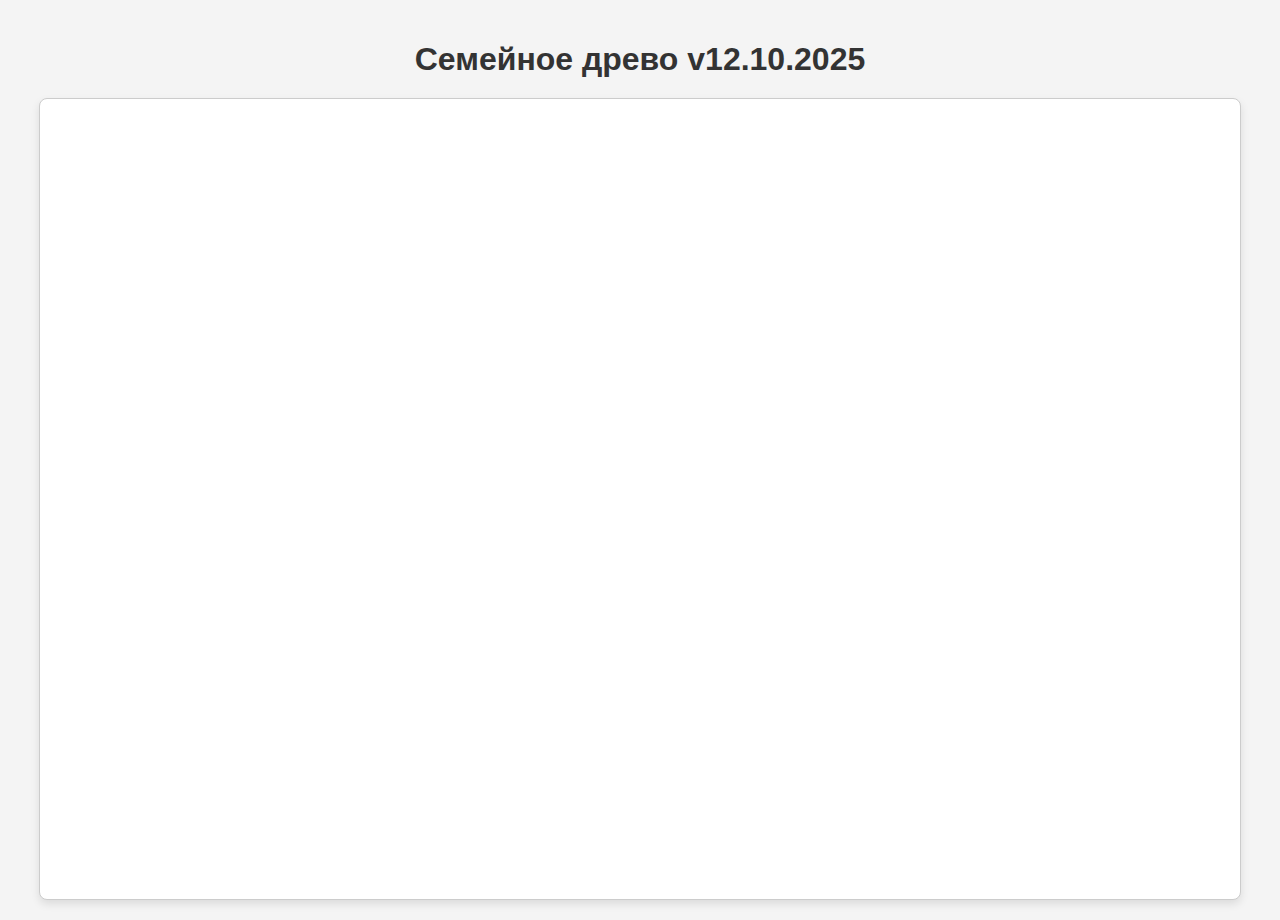
<file: index.html>
<!DOCTYPE html>
<html lang="en">
<head>
  <meta charset="UTF-8">
  <title>Family Tree</title>
  <script src="https://d3js.org/d3.v7.min.js"></script>
  <link rel="stylesheet" href="styles/style.css">
</head>
<body>
  <h1>Семейное древо v12.10.2025</h1>
  <svg width="1200" height="800"></svg>
  <script src="js/family_tree.js"></script>
</body>
</html>
</file>
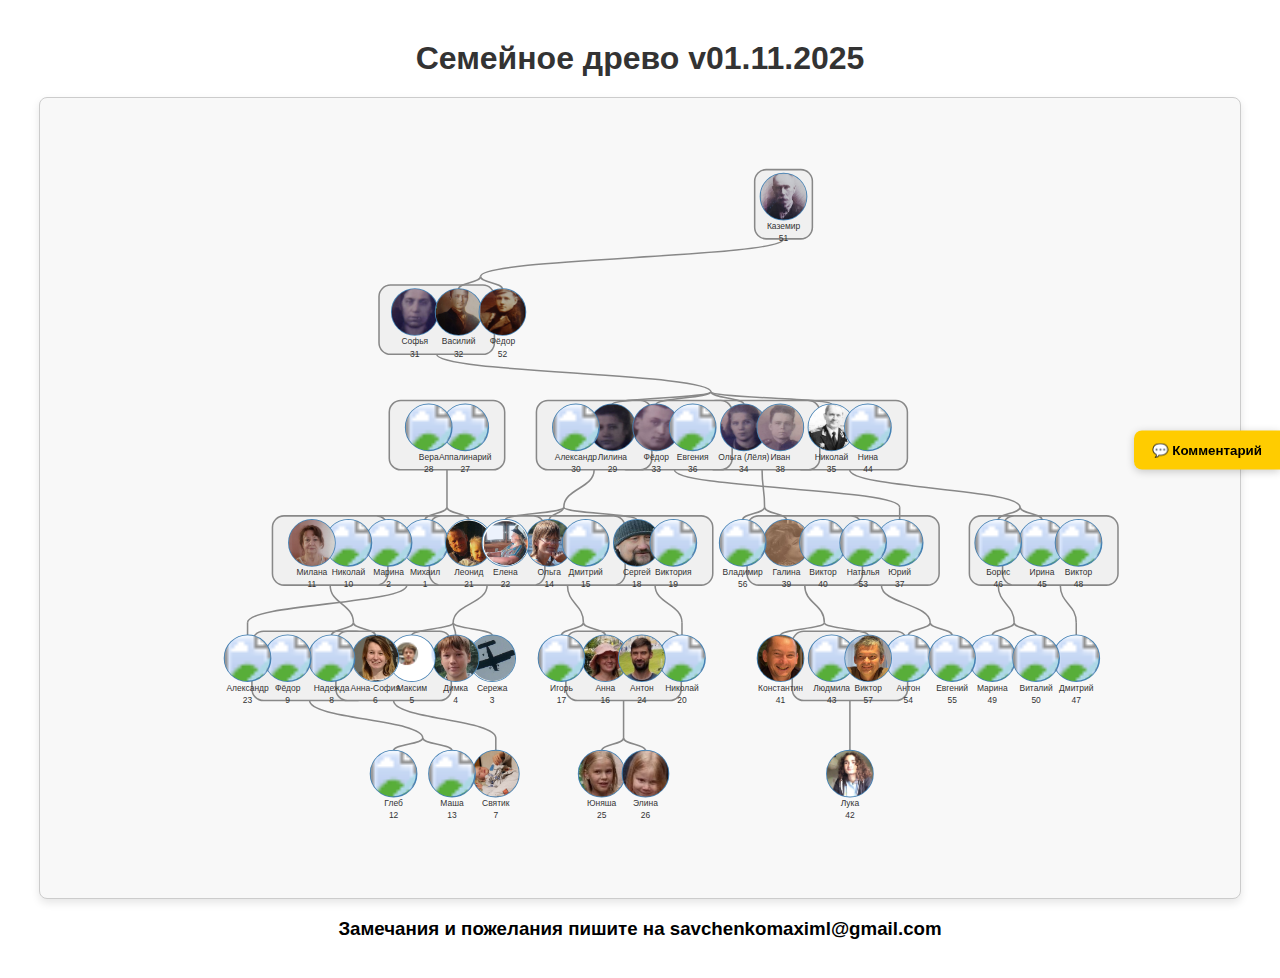
<file: docs/index.html>
<!DOCTYPE html>
<html lang="ru">
<head>
  <meta charset="UTF-8">
  <title>Family Tree</title>
  <script src="js/d3.v7.min.js"></script>
  <link rel="stylesheet" href="styles/style.css">

  <style>
    body {
      font-family: sans-serif;
      margin: 0;
      background: #fff;
    }

    h1 {
      text-align: center;
      margin-top: 20px;
    }

    svg {
      display: block;
      margin: 0 auto;
    }

    /* Floating comment button */
    #feedback-button {
      position: fixed;
      right: 0;
      top: 50%;
      transform: translateY(-50%);
      background: #ffcc00;
      color: #000;
      border: none;
      padding: 12px 18px;
      border-radius: 8px 0 0 8px;
      cursor: pointer;
      font-weight: bold;
      box-shadow: 0 2px 8px rgba(0,0,0,0.2);
      transition: background 0.3s;
      z-index: 1000;
    }

    #feedback-button:hover {
      background: #ffdb4d;
    }

    /* Sliding form panel */
    #feedback-panel {
      position: fixed;
      right: -420px; /* hidden by default */
      top: 0;
      width: 400px;
      height: 100%;
      background: #fafafa;
      box-shadow: -4px 0 12px rgba(0,0,0,0.2);
      border-left: 1px solid #ddd;
      transition: right 0.4s ease;
      z-index: 999;
      display: flex;
      flex-direction: column;
    }

    #feedback-panel.open {
      right: 0; /* slides in */
    }

    #feedback-panel header {
      background: #ffcc00;
      color: #000;
      text-align: center;
      padding: 12px;
      font-weight: bold;
      border-bottom: 1px solid #ddd;
    }

    #feedback-panel iframe {
      border: none;
      width: 100%;
      height: 100%;
      flex-grow: 1;
    }

    #close-panel {
      position: absolute;
      top: 10px;
      left: 10px;
      background: transparent;
      border: none;
      font-size: 20px;
      cursor: pointer;
    }
  </style>
</head>

<body>
  <h1>Семейное древо v01.11.2025</h1>
  <svg width="1200" height="800"></svg>
  <script src="js/family_tree.js"></script>

  <!-- Floating comment button -->
  <button id="feedback-button">💬 Комментарий</button>

  <!-- Slide-out panel -->
  <div id="feedback-panel">
    <header>
      <button id="close-panel">×</button>
      Оставьте комментарий
    </header>
    <script src="https://forms.yandex.ru/_static/embed.js"></script>
    <iframe src="https://forms.yandex.ru/u/6910e43984227c3bc1ef0978?iframe=1"
            name="ya-form-6910e43984227c3bc1ef0978">
    </iframe>
  </div>

  <h3 style="text-align:center;">Замечания и пожелания пишите на savchenkomaximl@gmail.com</h3>

  <script>
    // Toggle the feedback panel
    const panel = document.getElementById('feedback-panel');
    const button = document.getElementById('feedback-button');
    const closeBtn = document.getElementById('close-panel');

    button.addEventListener('click', () => {
      panel.classList.add('open');
    });

    closeBtn.addEventListener('click', () => {
      panel.classList.remove('open');
    });
  </script>
</body>
</html>
</file>
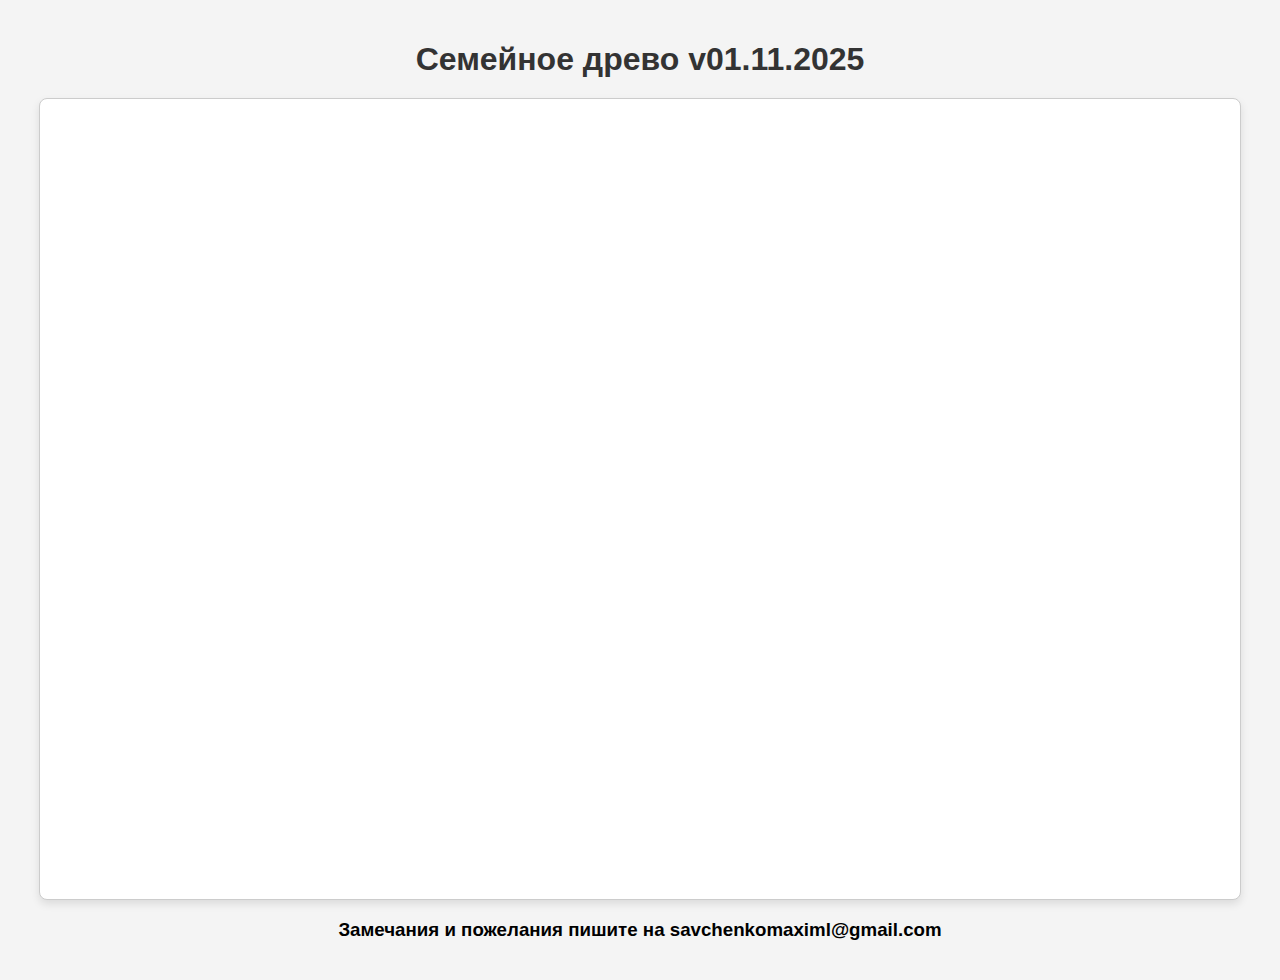
<file: public/index.html>
<!DOCTYPE html>
<html lang="en">
<head>
  <meta charset="UTF-8">
  <title>Family Tree</title>
  <script src="https://d3js.org/d3.v7.min.js"></script>
  <link rel="stylesheet" href="styles/style.css">
</head>
<body>
  <h1>Семейное древо v01.11.2025</h1>
  <svg width="1200" height="800"></svg>
  <script src="js/family_tree.js"></script>
  <h3>Замечания и пожелания пишите на savchenkomaximl@gmail.com</h3>
</body>
</html>
</file>
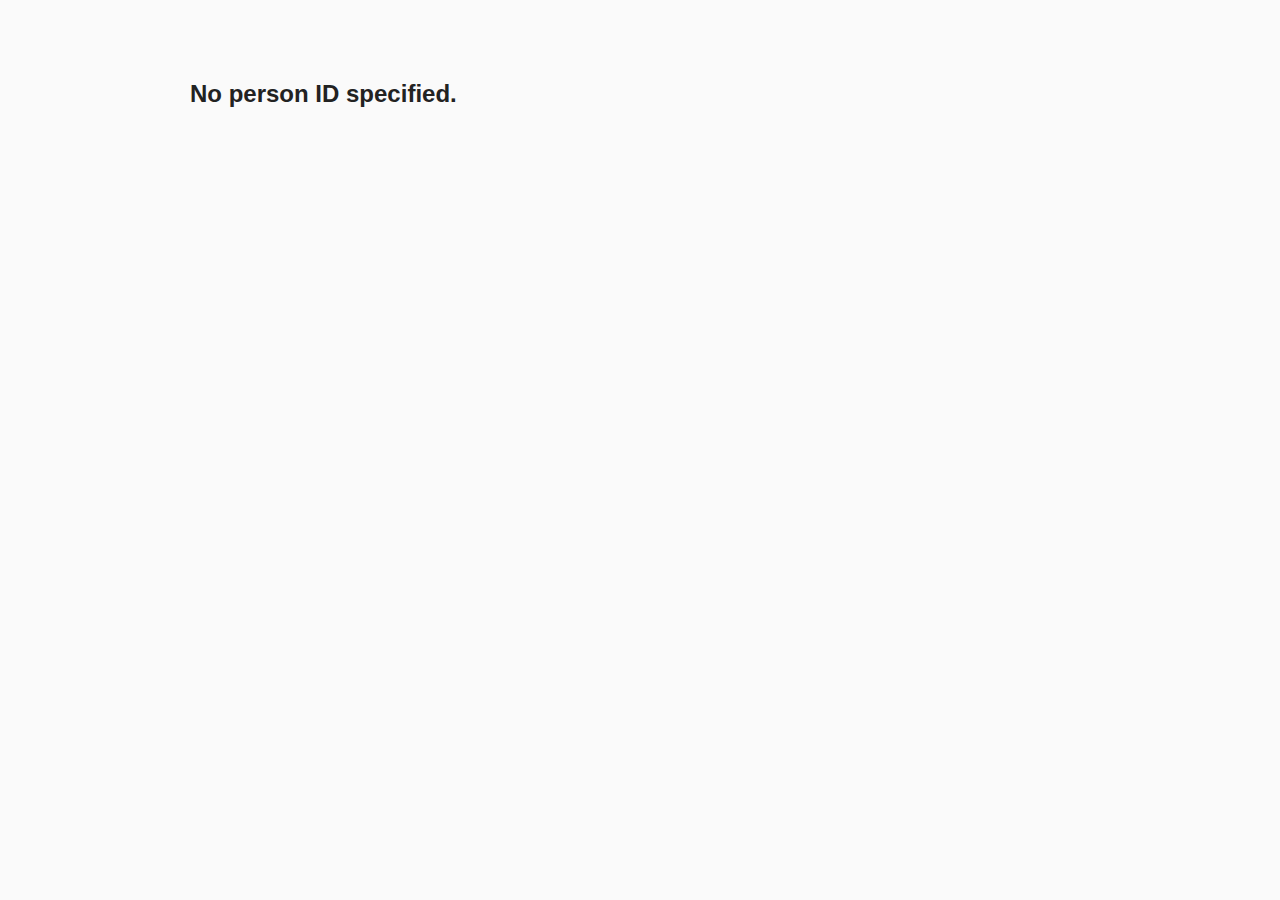
<file: person.html>
<!DOCTYPE html>
<html lang="en">
<head>
<meta charset="UTF-8">
<meta name="viewport" content="width=device-width, initial-scale=1.0">
<title>Person Details</title>
<style>
  body {
    font-family: Arial, sans-serif;
    max-width: 900px;
    margin: 40px auto;
    padding: 20px;
    background-color: #fafafa;
    color: #222;
  }
  h1 { text-align: center; margin-bottom: 0.2em; }
  .info, .bio {
    background: white;
    padding: 20px;
    border-radius: 12px;
    box-shadow: 0 2px 5px rgba(0,0,0,0.1);
    margin-bottom: 20px;
  }
  img.main-photo { display: block; margin: 20px auto; max-width: 200px; border-radius: 50%; border: 3px solid #ccc; }
  .gallery img { max-width: 150px; margin: 5px; border-radius: 8px; border: 1px solid #ddd; }
</style>
</head>
<body>

<h1 id="name">Loading...</h1>
<img id="main-photo" class="main-photo" src="" alt="Photo">

<div class="info" id="info"></div>

<div class="bio">
  <h2>Biography</h2>
  <div id="bio-text">Loading...</div>
  <div class="gallery" id="bio-images"></div>
</div>

<script>
document.addEventListener("DOMContentLoaded", () => {
  const params = new URLSearchParams(window.location.search);
  const folderIdRaw = params.get('id'); // e.g., "id16"
  if (!folderIdRaw) {
    document.body.innerHTML = "<h2>No person ID specified.</h2>";
    return;
  }

  const personId = folderIdRaw.replace('id', '');

  // Load family data
  fetch('data/family_data.json')
    .then(res => res.json())
    .then(allPeople => {
      const person = allPeople.find(p => p.PersonID.toString() === personId);
      if (!person) {
        document.body.innerHTML = `<h2>No person with ID ${personId} found.</h2>`;
        return;
      }

      // Compute the GitHub-safe folder name
      const nameSafe = person.Name.toLowerCase().replace(/\W+/g, '_');
      const folderId = `id${personId}_${nameSafe}`;

      // Fill header info
      document.getElementById('name').textContent = `${person["Name-ru"] || person.Name} ${person["LastName-ru"] || ""}`;

      // Main photo from images folder
      const mainPhoto = document.getElementById('main-photo');
      if (person.Photo && person.Photo !== "") {
        mainPhoto.src = `images/${person.Photo}`;
      } else {
        mainPhoto.src = "https://placehold.co/200x200?text=No+Photo";
      }

      // Info box
      const infoDiv = document.getElementById('info');
      infoDiv.innerHTML = `
        <p><strong>Birth:</strong> ${person.BirthDate || "—"} (${person.PlaceBirth || "Unknown"})</p>
        <p><strong>Current place:</strong> ${person.PlaceNow || "—"}</p>
        <p><strong>About:</strong> ${person.About || "—"}</p>
        <p><strong>Gender:</strong> ${person.Gender || "—"}</p>
        <p><strong>Father ID:</strong> ${person.FatherID || "—"} | <strong>Mother ID:</strong> ${person.MotherID || "—"}</p>
        <p><strong>Partner(s):</strong> ${person.PartnerID || "—"}</p>
        <p><strong>Children:</strong> ${person.ChildID || "—"}</p>
      `;

      // Load biography text (GitHub-safe)
      const txtPath = `bio/${folderId}/${folderId}.txt`;
      fetch(txtPath)
        .then(resp => resp.ok ? resp.text() : "")
        .then(txt => {
          document.getElementById('bio-text').textContent = txt || "No biography text available.";
        })
        .catch(() => {
          document.getElementById('bio-text').textContent = "No biography text found.";
        });

      // Load additional images from Other_photo field
      const imgDiv = document.getElementById('bio-images');
      const galleryImages = [];

      if (person.Other_photo) {
        const others = person.Other_photo.split(",").map(s => s.trim()).filter(s => s);
        others.forEach(p => galleryImages.push(`bio/${folderId}/${p}`));
      }

      if (galleryImages.length === 0) imgDiv.innerHTML = "<p>No additional images.</p>";
      else imgDiv.innerHTML = galleryImages.map(f => `<img src="${f}" alt="">`).join("");

    })
    .catch(err => {
      console.error("Error loading person data:", err);
      document.body.innerHTML = "<h2>Error loading person data.</h2>";
    });
});
</script>

</body>
</html>
</file>
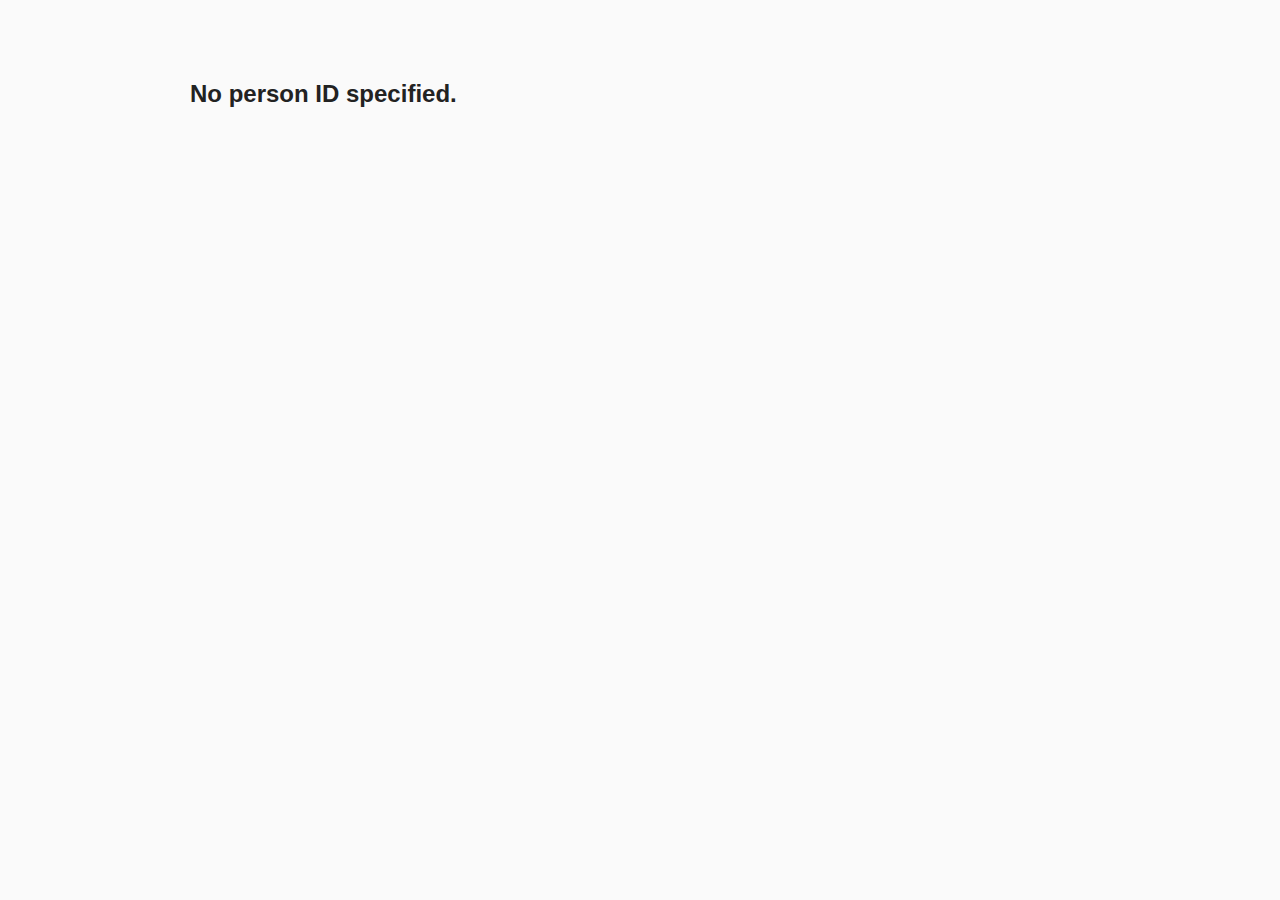
<file: docs/person.html>
<!DOCTYPE html>
<html lang="en">
<head>
<meta charset="UTF-8">
<meta name="viewport" content="width=device-width, initial-scale=1.0">
<title>Person Details</title>
<style>
  body {
    font-family: Arial, sans-serif;
    max-width: 900px;
    margin: 40px auto;
    padding: 20px;
    background-color: #fafafa;
    color: #222;
  }
  h1 { text-align: center; margin-bottom: 0.2em; }
  .info, .bio {
    background: white;
    padding: 20px;
    border-radius: 12px;
    box-shadow: 0 2px 5px rgba(0,0,0,0.1);
    margin-bottom: 20px;
  }
  img.main-photo {
    display: block;
    margin: 20px auto;
    max-width: 200px;
    border-radius: 50%;
    border: 3px solid #ccc;
  }
  /* GALLERY STYLES */
  .gallery {
    margin-top: 20px;
  }
  .gallery img {
    display: block;
    width: 100%;
    height: auto;
    margin: 10px auto;
    border-radius: 8px;
    border: 1px solid #ddd;
    cursor: pointer;
    transition: transform 0.2s ease, box-shadow 0.2s ease;
  }
  .gallery img:hover {
    transform: scale(1.02);
    box-shadow: 0 4px 10px rgba(0,0,0,0.15);
  }

  /* Small grid layout */
  .gallery.small {
    display: grid;
    grid-template-columns: repeat(auto-fit, minmax(150px, 1fr));
    gap: 10px;
  }
  .gallery.small img {
    width: 100%;
    max-width: none;
  }

  /* Large layout (like original) */
  .gallery.large img {
    display: block;
    max-width: 100%;
  }

  #mini-tree {
    position: fixed;
    top: 10px;
    right: 10px;
    width: 300px;
    height: 200px;
    border: 1px solid #ccc;
    background: #fafafa;
    border-radius: 8px;
    box-shadow: 0 0 5px rgba(0,0,0,0.2);
  }
  .relation-link { text-decoration: none; }
  .relation-link:hover { text-decoration: underline; cursor: pointer; }
  button.toggle-btn {
    margin: 15px 0;
    padding: 8px 16px;
    border-radius: 6px;
    border: 1px solid #0066cc;
    background: #f0f8ff;
    color: #0066cc;
    cursor: pointer;
  }
  button.toggle-btn:hover { background: #e0f0ff; }
</style>
</head>
<body>

<h1 id="name">Loading...</h1>
<img id="main-photo" class="main-photo" src="" alt="Photo">
<p id="birth-death" style="text-align:center; font-size:0.9em; color:#555;"></p>

<div class="info" id="info"></div>

<div class="bio">
  <h2>Biography</h2>
  <div id="bio-text">Loading...</div>
  <button class="toggle-btn" id="toggle-bio" style="display:none;">Показать биографию полностью</button>
  
  <div class="gallery" id="bio-images"></div>
  <button class="toggle-btn" id="toggle-image-size" style="display:none;">Увеличить изображения</button>
  
  <div id="pdf-link"></div>
</div>

<svg id="mini-tree"></svg>

<script src="https://d3js.org/d3.v7.min.js"></script>
<script>
document.addEventListener("DOMContentLoaded", () => {
  const params = new URLSearchParams(window.location.search);
  const rawId = params.get('id');
  if (!rawId) { document.body.innerHTML = "<h2>No person ID specified.</h2>"; return; }
  const personId = rawId.replace(/^id/i, "");
  if (!/^\d+$/.test(personId)) { document.body.innerHTML = "<h2>Invalid person ID.</h2>"; return; }

  fetch('data/family_data.json')
    .then(res => res.json())
    .then(allPeople => {
      const person = allPeople.find(p => p.PersonID.toString() === personId);
      if (!person) { document.body.innerHTML = `<h2>No person with ID ${personId} found.</h2>`; return; }

      const folderId = `id${person.PersonID}_${person.Name.toLowerCase()}`;

      // Header and photo
      document.getElementById('name').textContent = `${person["Name-ru"] || person.Name} ${person["LastName-ru"] || ""}`;
      const mainPhoto = document.getElementById('main-photo');
      mainPhoto.src = person.Photo && person.Photo !== "" ? `images/${person.Photo}` : "https://placehold.co/200x200?text=No+Photo";

      // Birth/Death
      function parseDate(str) {
        if (!str || typeof str !== "string" || str === "?") return null;
        const parts = str.split(".");
        if (parts.length !== 3) return null;
        return new Date(+parts[2], parts[1]-1, +parts[0]);
      }
      function calculateAge(birth, death) {
        const birthDate = parseDate(birth);
        const endDate = death ? parseDate(death) : new Date();
        if (!birthDate || !endDate) return "";
        let age = endDate.getFullYear() - birthDate.getFullYear();
        const m = endDate.getMonth() - birthDate.getMonth();
        if (m < 0 || (m === 0 && endDate.getDate() < birthDate.getDate())) age--;
        return age;
      }

      function pluralizeYears(age) {
  if (typeof age !== "number" || isNaN(age)) return "";
  const lastTwo = age % 100;
  const lastDigit = age % 10;
  if (lastTwo >= 11 && lastTwo <= 14) return `${age} лет`;
  if (lastDigit === 1) return `${age} год`;
  if (lastDigit >= 2 && lastDigit <= 4) return `${age} года`;
  return `${age} лет`;
}


      const isAlive = !person.DeathDate || (typeof person.DeathDate === "string" && person.DeathDate.trim() === "");
      const age = calculateAge(person.BirthDate, person.DeathDate);
      document.getElementById('birth-death').textContent = isAlive
  ? `${person.BirthDate || "?"} (${age ? pluralizeYears(age) : ""})`
  : `${person.BirthDate || "?"} – ${person.DeathDate || "?"} (${age ? pluralizeYears(age) : ""})`;


      // Relatives
      function getNameById(id) {
        if (!id) return "—";
        const p = allPeople.find(x => x.PersonID.toString() === id.toString());
        if (!p) return id;
        const firstName = p["Name-ru"] || p.Name;
        const fullName = `${p["Name-ru"] || p.Name} ${p["LastName-ru"] || ""}`.trim();
        return `<a href="?id=${p.PersonID}" title="${fullName}" class="relation-link">${firstName}</a>`;
      }
      const fatherName  = getNameById(person.FatherID);
      const motherName  = getNameById(person.MotherID);
      const partnerNames = (person.PartnerID || "—").toString().split(",").map(id=>getNameById(id.trim())).join(", ");
      const childNames = (person.ChildID || "—").toString().split(",").map(id=>getNameById(id.trim())).join(", ");
      const siblingNames = (person.SiblingID || "—").toString().split(",").map(id=>getNameById(id.trim())).join(", ");
      document.getElementById('info').innerHTML = `
        <p><strong>Место рождения:</strong> ${person.PlaceBirth || "Unknown"}</p>
        <p><strong>${isAlive ? "Сейчас живет" : "Место упокоения"}:</strong> ${isAlive ? (person.PlaceNow || "—") : (person.PlaceNow || "—")}</p>
        <p><strong>About:</strong> ${person.About || "—"}</p>
        <p><strong>Отец:</strong> ${fatherName} | <strong>Мать:</strong> ${motherName}</p>
        <p><strong>Братья и сестры:</strong> ${siblingNames}</p>
        <p><strong>${person.Gender === "M" ? "Жена" : "Муж"}:</strong> ${partnerNames}</p>
        <p><strong>Дети:</strong> ${childNames}</p>
      `;

      // Bio + toggle
      const bioTextDiv = document.getElementById('bio-text');
      const bioImagesDiv = document.getElementById('bio-images');
      const toggleBioBtn = document.getElementById('toggle-bio');
      const toggleImageSizeBtn = document.getElementById('toggle-image-size');
      let fullText = "", shortText = "", showingFull = false;
      let largeImages = false;

      function renderBio(txt) {
        bioTextDiv.innerHTML = "";
        const container = document.createElement("div");
        container.style.padding = "20px";
        container.style.background = "#fff";
        container.style.borderRadius = "12px";
        container.style.boxShadow = "0 2px 10px rgba(0,0,0,0.1)";
        container.style.marginBottom = "20px";
        bioTextDiv.appendChild(container);

        txt.split(/\n+/).forEach(line=>{
          const trimmed = line.trim();
          if (!trimmed) return;
          let el;
          if (trimmed.startsWith(">")) {
            el = document.createElement("blockquote");
            el.textContent = trimmed.slice(1).trim();
            el.style.margin = "1em 0";
            el.style.paddingLeft = "1em";
            el.style.borderLeft = "3px solid #ccc";
            el.style.color = "#555";
            el.style.fontStyle = "italic";
          } else if (trimmed.length < 20 || trimmed.endsWith(":")) {
            el = document.createElement("h2");
            el.textContent = trimmed;
            el.style.marginTop = "1.5em";
            el.style.marginBottom = "0.5em";
            el.style.fontSize = "1.4em";
          } else {
            el = document.createElement("p");
            el.textContent = trimmed;
            el.style.marginBottom = "1em";
            el.style.lineHeight = "1.6";
            el.style.textAlign = "justify";
          }
          container.appendChild(el);
        });
      }

      // Load TXT
      fetch(`bio/${folderId}/${folderId}.txt`)
        .then(r=>r.ok ? r.text() : "")
        .then(txt=>{
          fullText = txt || "No biography text available.";
          shortText = fullText.split("\n").slice(0,3).join("\n");
          renderBio(shortText);
          if(fullText.split("\n").length>3) toggleBioBtn.style.display = "inline-block";
        }).catch(()=>{ fullText = "No biography text found."; renderBio(fullText); });

      toggleBioBtn.addEventListener("click", ()=>{
        showingFull = !showingFull;
        toggleBioBtn.textContent = showingFull ? "Показать биографию кратко" : "Показать биографию полностью";
        renderBio(showingFull ? fullText : shortText);
        setTimeout(()=>loadMiniTree(allPeople, personId),50);
      });

      // Load gallery images
    // Load gallery images and videos (MODIFIED BLOCK)
      fetch(`bio/${folderId}/${folderId}.json`)
        .then(r=>r.ok ? r.json() : {})
        .then(data=>{
          const images = data.images || [];
          
          // Assuming video files are also listed in the 'images' array,
          // we'll iterate through the single 'images' array and check the extension.
          // If you modify your JSON to use a separate 'videos' key, 
          // you'd combine both arrays here. For now, we'll keep the JSON simple:
          
          const allMedia = images; // We'll use the 'images' array for all files

          bioImagesDiv.innerHTML = allMedia.length===0 ? "<p>No additional images or videos.</p>" : "";

          allMedia.forEach(f=>{
            const filePath = `bio/${folderId}/${f}`;
            const extension = f.split('.').pop().toLowerCase();
            const isVideo = ['mp4', 'webm', 'ogg'].includes(extension);

            if (isVideo) {
              const video = document.createElement("video");
              video.src = filePath;
              video.controls = true; // Essential for playback control
              video.style.display = "block";
              video.style.width = "100%";
              video.style.maxWidth = "600px"; // Optional: prevent massive videos on large screens
              video.style.height = "auto";
              video.style.margin = "10px auto";
              video.style.borderRadius = "8px";
              video.style.border = "1px solid #ddd"; // To match image styling

              bioImagesDiv.appendChild(video);

            } else {
              const img = document.createElement("img");
              img.src = filePath;
              img.alt = "Gallery Image";
              img.onclick = ()=>window.open(img.src,"_blank");
              bioImagesDiv.appendChild(img);
            }
          });

          if (allMedia.length > 0) {
            bioImagesDiv.classList.add("small");
            toggleImageSizeBtn.style.display = "inline-block";
          }
          // ... (PDF link loading code remains the same below)

          // PDF link
          fetch(`bio/${folderId}/book.pdf`, {method:'HEAD'})
            .then(res=>{
              if(res.ok){
                const pdfDiv = document.getElementById('pdf-link');
                pdfDiv.innerHTML = `<a href="bio/${folderId}/book.pdf" target="_blank">Скачать книгу "Точка отсчета" Николая Лапцевича</a>`;
                pdfDiv.style.marginTop="15px";
                pdfDiv.style.fontWeight="bold";
                pdfDiv.style.color="#0066cc";
              }
            }).catch(()=>{});
        });

      // Toggle image size (grid vs large)
      toggleImageSizeBtn.addEventListener("click", () => {
        largeImages = !largeImages;
        bioImagesDiv.classList.toggle("large", largeImages);
        bioImagesDiv.classList.toggle("small", !largeImages);
        toggleImageSizeBtn.textContent = largeImages ? "Уменьшить изображения" : "Увеличить изображения";
      });

      // Mini-tree
      loadMiniTree(allPeople, personId);
      function loadMiniTree(familyData, highlightId){
        const svg=d3.select("#mini-tree");
        svg.selectAll("*").remove();
        const g = svg.append("g");
        const width = +svg.attr("width")||300;
        const height = +svg.attr("height")||200;

        const orderScript = document.createElement("script");
        orderScript.src = "data/manual_order_regrouped.js";
        const coordsScript = document.createElement("script");
        coordsScript.src = "data/final_x_coordinates.js";
        let orderLoaded=false, coordsLoaded=false;
        const tryBuild=()=>{
          if(!orderLoaded||!coordsLoaded) return;
          if(typeof manualOrderFull==="undefined"||typeof finalXCoordinates==="undefined") return;

          const scaleX=d3.scaleLinear()
            .domain([d3.min(Object.values(finalXCoordinates).flat()), d3.max(Object.values(finalXCoordinates).flat())])
            .range([10,width-10]);

          const genGroups=d3.group(familyData,d=>+d.Generation);
          genGroups.forEach((nodes,gen)=>{
            const orderedIds=manualOrderFull[gen];
            const coords=finalXCoordinates[gen];
            if(!orderedIds||!coords) return;
            for(let i=0;i<Math.min(orderedIds.length,coords.length);i++){
              const id=orderedIds[i];
              const p=nodes.find(n=>n.PersonID.toString()===id.toString());
              if(!p) continue;
              p.x=scaleX(coords[i]);
              p.y=+p.Generation*20+10;
            }
          });

          // Partner lines
          familyData.forEach(p=>{
            if(!p.PartnerID) return;
            p.PartnerID.toString().split(",").map(pid=>pid.trim()).forEach(pid=>{
              const partner=familyData.find(f=>f.PersonID.toString()===pid);
              if(!partner||p.PersonID>=partner.PersonID) return;
              g.append("line").attr("x1",p.x).attr("y1",p.y).attr("x2",partner.x).attr("y2",partner.y)
                .attr("stroke","#888").attr("stroke-width",1);
            });
          });

          // Parent→child lines
          const families={};
          familyData.forEach(child=>{
            const fatherID=child.FatherID||"", motherID=child.MotherID||"";
            if(!fatherID&&!motherID) return;
            const key=`${fatherID}_${motherID}`;
            if(!families[key]) families[key]=[];
            families[key].push(child);
          });
          Object.entries(families).forEach(([key,children])=>{
            const [fatherID,motherID]=key.split("_");
            const parents=[];
            if(fatherID){ const f=familyData.find(p=>p.PersonID.toString()===fatherID); if(f) parents.push(f);}
            if(motherID){ const m=familyData.find(p=>p.PersonID.toString()===motherID); if(m) parents.push(m);}
            if(parents.length===0) return;
            const midX=d3.mean(parents,d=>d.x);
            const midY=d3.mean(parents,d=>d.y);
            children.forEach(child=>g.append("line").attr("x1",midX).attr("y1",midY)
              .attr("x2",child.x).attr("y2",child.y).attr("stroke","#ccc").attr("stroke-width",1));
          });

          g.selectAll("circle").data(familyData).enter().append("circle")
            .attr("cx",d=>d.x).attr("cy",d=>d.y)
            .attr("r",d=>d.PersonID.toString()===highlightId?5:3)
            .attr("fill",d=>d.PersonID.toString()===highlightId?"red":"#555");

          adjustMiniTreePosition();
        };
        orderScript.onload=()=>{ orderLoaded=true; tryBuild(); };
        coordsScript.onload=()=>{ coordsLoaded=true; tryBuild(); };
        document.head.appendChild(orderScript);
        document.head.appendChild(coordsScript);

        function adjustMiniTreePosition(){
          const miniTree=document.getElementById("mini-tree");
          const bio=document.querySelector(".bio");
          const miniTreeWidth=300;
          const bioRect=bio.getBoundingClientRect();
          if(bioRect.right+miniTreeWidth+20>window.innerWidth){
            miniTree.style.position="static";
            miniTree.style.margin="20px auto";
            miniTree.style.width=miniTreeWidth+"px";
            miniTree.style.height="200px";
          } else {
            miniTree.style.position="fixed";
            miniTree.style.top="10px";
            miniTree.style.right="10px";
            miniTree.style.width=miniTreeWidth+"px";
            miniTree.style.height="200px";
            miniTree.style.margin="0";
          }
        }
        window.addEventListener("resize",adjustMiniTreePosition);
      }

    })
    .catch(err=>{ console.error(err); document.body.innerHTML="<h2>Error loading person data.</h2>"; });
});
</script>
</body>
</html>
</file>
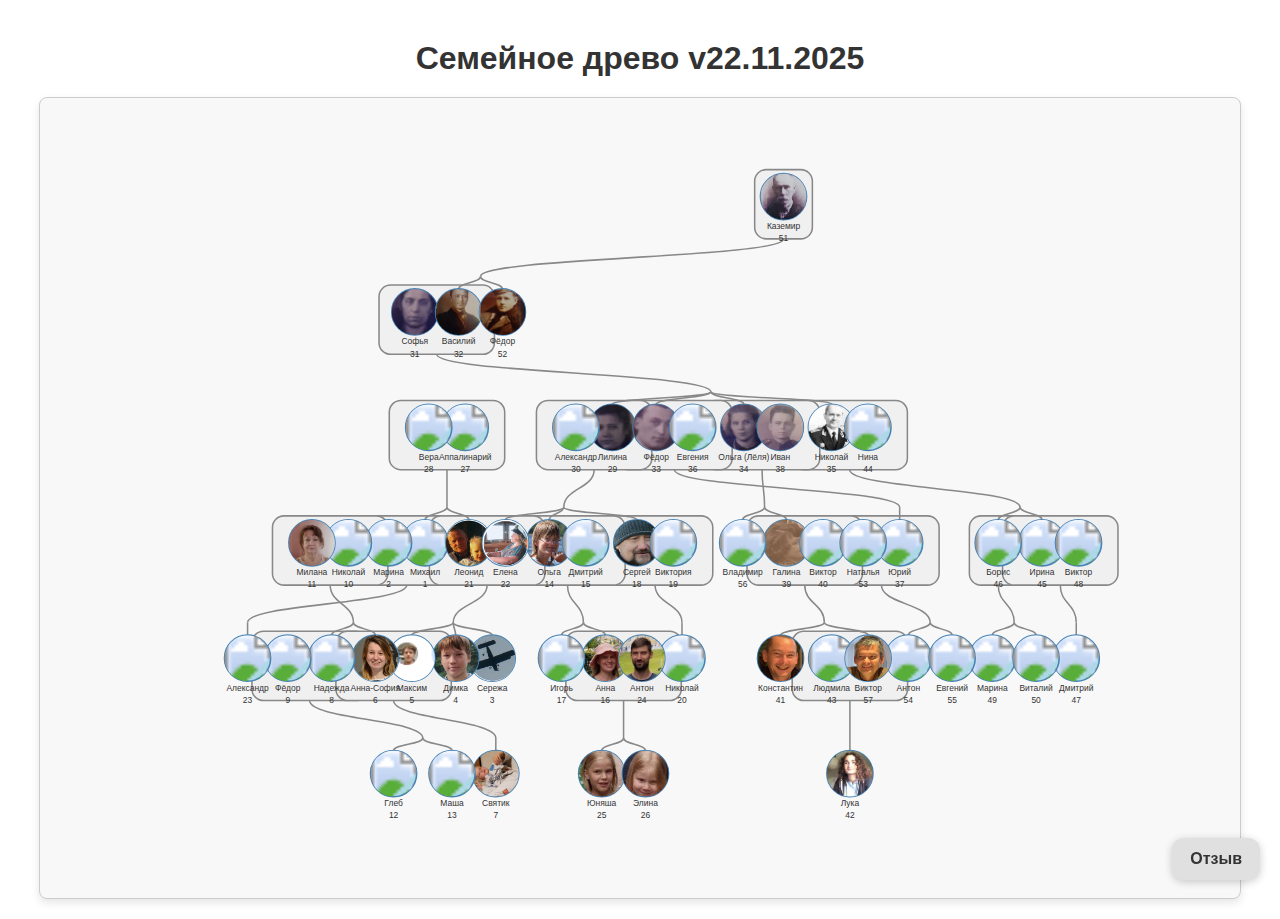
<file: docs/test.html>
<!DOCTYPE html>
<html lang="ru">
<head>
  <meta charset="UTF-8">
  <title>Family Tree</title>
  <script src="js/d3.v7.min.js"></script>
  <link rel="stylesheet" href="styles/style.css">

  <style>
    body { font-family: sans-serif; margin: 0; background: #fff; }
    h1 { text-align: center; margin-top: 20px; }
    svg { display: block; margin: 0 auto; }

    /* Floating feedback button */
    #feedback-button {
      position: fixed;
      right: 20px;
      bottom: 20px;
      padding: 12px 18px;
      border-radius: 12px;
      background: #e0e0e0;
      color: #333;
      border: none;
      font-size: 16px;
      font-weight: bold;
      cursor: pointer;
      box-shadow: 0 2px 8px rgba(0,0,0,0.2);
      transition: background 0.3s, transform 0.2s;
      z-index: 1000;
    }
    #feedback-button:hover { background: #d6d6d6; transform: scale(1.05); }

    /* Slide-up form panel */
    #feedback-panel {
      position: fixed;
      right: 20px;
      bottom: 90px;
      width: 400px;
      height: 0;
      overflow: hidden;
      background: #f9f9f9;
      border: 1px solid #ccc;
      border-radius: 12px;
      box-shadow: 0 4px 16px rgba(0, 0, 0, 0.2);
      transition: height 0.4s ease, opacity 0.3s ease;
      opacity: 0;
      z-index: 999;
      display: flex;
      flex-direction: column;
    }
    #feedback-panel.open { height: 500px; opacity: 1; }

    #feedback-panel header {
      background: #f1f1f1;
      color: #333;
      text-align: center;
      padding: 10px;
      font-weight: bold;
      border-bottom: 1px solid #ddd;
      position: relative;
    }

    #close-panel {
      position: absolute;
      right: 10px;
      top: 6px;
      background: transparent;
      border: none;
      font-size: 18px;
      color: #666;
      cursor: pointer;
    }
    #close-panel:hover { color: #000; }

    #feedback-panel iframe {
      width: 100%;
      height: 100%;
      border: none;
      border-radius: 0 0 12px 12px;
      flex-grow: 1;
    }
  </style>
</head>

<body>
  <h1>Семейное древо v22.11.2025</h1>
  <svg width="1200" height="800"></svg>
  <script src="js/family_tree.js"></script>

  <!-- Floating feedback button -->
  <button id="feedback-button">Отзыв</button>

  <!-- Slide-up Google Form panel -->
  <div id="feedback-panel">
    <header>
    <!--   Оставьте комментарий -->
      <button id="close-panel">×</button>
    </header>

    <!-- Google Form embed -->
    <iframe src="https://docs.google.com/forms/d/e/1FAIpQLScGlWKhuRktkKVo_qSAufGOwmw2RXI3VkwIngWsmsPuLMByLg/viewform?embedded=true"
            width="640" height="434" frameborder="0" marginheight="0" marginwidth="0">
      Loading…
    </iframe>
  </div>

  <!-- <h3 style="text-align:center;">Замечания и пожелания пишите на savchenkomaximl@gmail.com</h3>-->

  <script>
    const panel = document.getElementById('feedback-panel');
    const button = document.getElementById('feedback-button');
    const closeBtn = document.getElementById('close-panel');

    button.addEventListener('click', () => { panel.classList.toggle('open'); });
    closeBtn.addEventListener('click', () => { panel.classList.remove('open'); });
  </script>
</body>
</html>
</file>
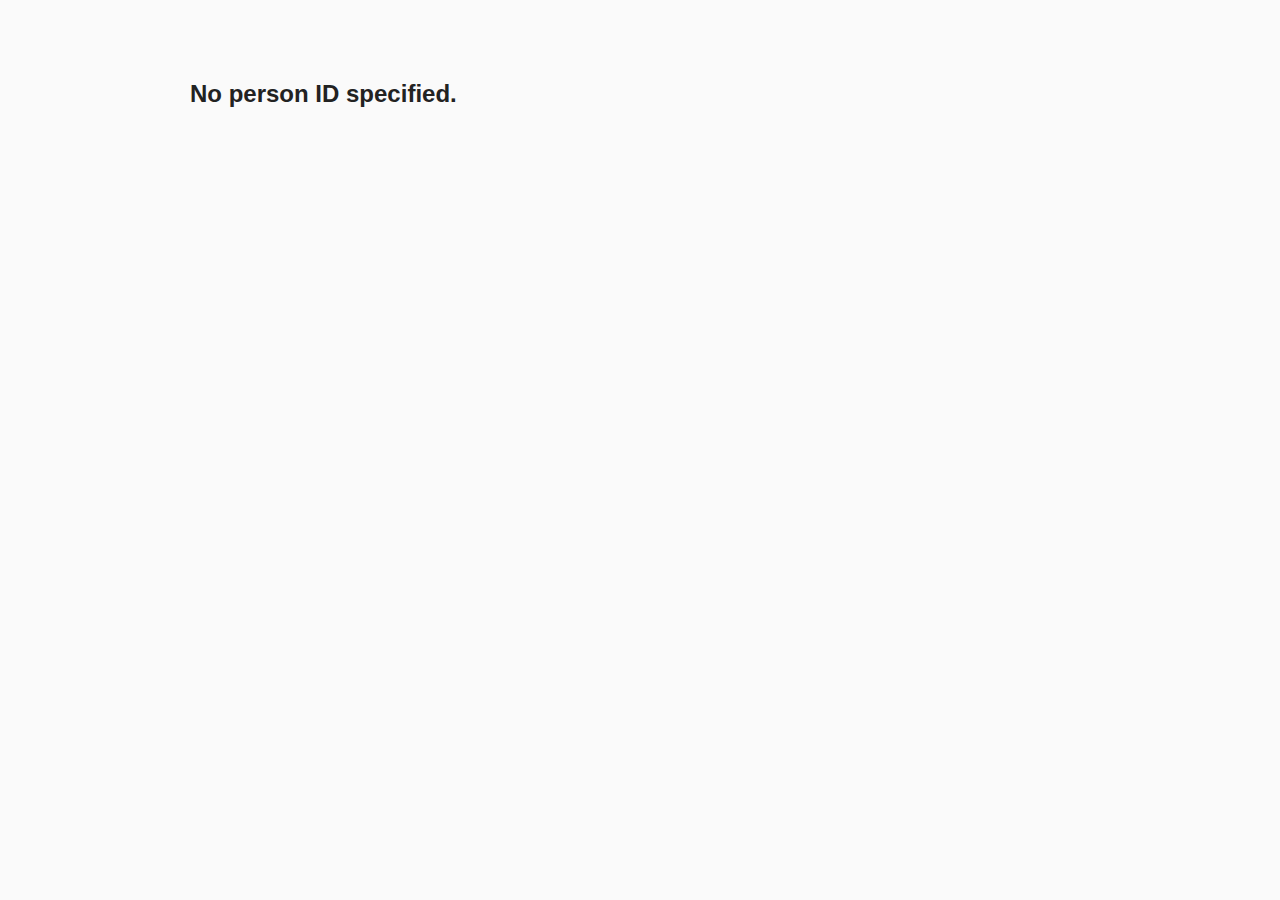
<file: public/person.html>
<!DOCTYPE html>
<html lang="en">
<head>
<meta charset="UTF-8">
<meta name="viewport" content="width=device-width, initial-scale=1.0">
<title>Person Details</title>
<style>
  body {
    font-family: Arial, sans-serif;
    max-width: 900px;
    margin: 40px auto;
    padding: 20px;
    background-color: #fafafa;
    color: #222;
  }
  h1 { text-align: center; margin-bottom: 0.2em; }
  .info, .bio {
    background: white;
    padding: 20px;
    border-radius: 12px;
    box-shadow: 0 2px 5px rgba(0,0,0,0.1);
    margin-bottom: 20px;
  }
  img.main-photo {
    display: block;
    margin: 20px auto;
    max-width: 200px;
    border-radius: 50%;
    border: 3px solid #ccc;
  }
  /* GALLERY STYLES */
  .gallery {
    margin-top: 20px;
  }
  .gallery img {
    display: block;
    width: 100%;
    height: auto;
    margin: 10px auto;
    border-radius: 8px;
    border: 1px solid #ddd;
    cursor: pointer;
    transition: transform 0.2s ease, box-shadow 0.2s ease;
  }
  .gallery img:hover {
    transform: scale(1.02);
    box-shadow: 0 4px 10px rgba(0,0,0,0.15);
  }

  /* Small grid layout */
  .gallery.small {
    display: grid;
    grid-template-columns: repeat(auto-fit, minmax(150px, 1fr));
    gap: 10px;
  }
  .gallery.small img {
    width: 100%;
    max-width: none;
  }

  /* Large layout (like original) */
  .gallery.large img {
    display: block;
    max-width: 100%;
  }

  #mini-tree {
    position: fixed;
    top: 10px;
    right: 10px;
    width: 300px;
    height: 200px;
    border: 1px solid #ccc;
    background: #fafafa;
    border-radius: 8px;
    box-shadow: 0 0 5px rgba(0,0,0,0.2);
  }
  .relation-link { text-decoration: none; }
  .relation-link:hover { text-decoration: underline; cursor: pointer; }
  button.toggle-btn {
    margin: 15px 0;
    padding: 8px 16px;
    border-radius: 6px;
    border: 1px solid #0066cc;
    background: #f0f8ff;
    color: #0066cc;
    cursor: pointer;
  }
  button.toggle-btn:hover { background: #e0f0ff; }
</style>
</head>
<body>

<h1 id="name">Loading...</h1>
<img id="main-photo" class="main-photo" src="" alt="Photo">
<p id="birth-death" style="text-align:center; font-size:0.9em; color:#555;"></p>

<div class="info" id="info"></div>

<div class="bio">
  <h2>Biography</h2>
  <div id="bio-text">Loading...</div>
  <button class="toggle-btn" id="toggle-bio" style="display:none;">Показать биографию полностью</button>
  
  <div class="gallery" id="bio-images"></div>
  <button class="toggle-btn" id="toggle-image-size" style="display:none;">Увеличить изображения</button>
  
  <div id="pdf-link"></div>
</div>

<svg id="mini-tree"></svg>

<script src="https://d3js.org/d3.v7.min.js"></script>
<script>
document.addEventListener("DOMContentLoaded", () => {
  const params = new URLSearchParams(window.location.search);
  const rawId = params.get('id');
  if (!rawId) { document.body.innerHTML = "<h2>No person ID specified.</h2>"; return; }
  const personId = rawId.replace(/^id/i, "");
  if (!/^\d+$/.test(personId)) { document.body.innerHTML = "<h2>Invalid person ID.</h2>"; return; }

  fetch('data/family_data.json')
    .then(res => res.json())
    .then(allPeople => {
      const person = allPeople.find(p => p.PersonID.toString() === personId);
      if (!person) { document.body.innerHTML = `<h2>No person with ID ${personId} found.</h2>`; return; }

      const folderId = `id${person.PersonID}_${person.Name.toLowerCase()}`;

      // Header and photo
      document.getElementById('name').textContent = `${person["Name-ru"] || person.Name} ${person["LastName-ru"] || ""}`;
      const mainPhoto = document.getElementById('main-photo');
      mainPhoto.src = person.Photo && person.Photo !== "" ? `images/${person.Photo}` : "https://placehold.co/200x200?text=No+Photo";

      // Birth/Death
      function parseDate(str) {
        if (!str || typeof str !== "string" || str === "?") return null;
        const parts = str.split(".");
        if (parts.length !== 3) return null;
        return new Date(+parts[2], parts[1]-1, +parts[0]);
      }
      function calculateAge(birth, death) {
        const birthDate = parseDate(birth);
        const endDate = death ? parseDate(death) : new Date();
        if (!birthDate || !endDate) return "";
        let age = endDate.getFullYear() - birthDate.getFullYear();
        const m = endDate.getMonth() - birthDate.getMonth();
        if (m < 0 || (m === 0 && endDate.getDate() < birthDate.getDate())) age--;
        return age;
      }

      function pluralizeYears(age) {
  if (typeof age !== "number" || isNaN(age)) return "";
  const lastTwo = age % 100;
  const lastDigit = age % 10;
  if (lastTwo >= 11 && lastTwo <= 14) return `${age} лет`;
  if (lastDigit === 1) return `${age} год`;
  if (lastDigit >= 2 && lastDigit <= 4) return `${age} года`;
  return `${age} лет`;
}


      const isAlive = !person.DeathDate || (typeof person.DeathDate === "string" && person.DeathDate.trim() === "");
      const age = calculateAge(person.BirthDate, person.DeathDate);
      document.getElementById('birth-death').textContent = isAlive
  ? `${person.BirthDate || "?"} (${age ? pluralizeYears(age) : ""})`
  : `${person.BirthDate || "?"} – ${person.DeathDate || "?"} (${age ? pluralizeYears(age) : ""})`;


      // Relatives
      function getNameById(id) {
        if (!id) return "—";
        const p = allPeople.find(x => x.PersonID.toString() === id.toString());
        if (!p) return id;
        const firstName = p["Name-ru"] || p.Name;
        const fullName = `${p["Name-ru"] || p.Name} ${p["LastName-ru"] || ""}`.trim();
        return `<a href="?id=${p.PersonID}" title="${fullName}" class="relation-link">${firstName}</a>`;
      }
      const fatherName  = getNameById(person.FatherID);
      const motherName  = getNameById(person.MotherID);
      const partnerNames = (person.PartnerID || "—").toString().split(",").map(id=>getNameById(id.trim())).join(", ");
      const childNames = (person.ChildID || "—").toString().split(",").map(id=>getNameById(id.trim())).join(", ");
      const siblingNames = (person.SiblingID || "—").toString().split(",").map(id=>getNameById(id.trim())).join(", ");
      document.getElementById('info').innerHTML = `
        <p><strong>Место рождения:</strong> ${person.PlaceBirth || "Unknown"}</p>
        <p><strong>${isAlive ? "Сейчас живет" : "Место упокоения"}:</strong> ${isAlive ? (person.PlaceNow || "—") : (person.PlaceNow || "—")}</p>
        <p><strong>About:</strong> ${person.About || "—"}</p>
        <p><strong>Отец:</strong> ${fatherName} | <strong>Мать:</strong> ${motherName}</p>
        <p><strong>Братья и сестры:</strong> ${siblingNames}</p>
        <p><strong>${person.Gender === "M" ? "Жена" : "Муж"}:</strong> ${partnerNames}</p>
        <p><strong>Дети:</strong> ${childNames}</p>
      `;

      // Bio + toggle
      const bioTextDiv = document.getElementById('bio-text');
      const bioImagesDiv = document.getElementById('bio-images');
      const toggleBioBtn = document.getElementById('toggle-bio');
      const toggleImageSizeBtn = document.getElementById('toggle-image-size');
      let fullText = "", shortText = "", showingFull = false;
      let largeImages = false;

      function renderBio(txt) {
        bioTextDiv.innerHTML = "";
        const container = document.createElement("div");
        container.style.padding = "20px";
        container.style.background = "#fff";
        container.style.borderRadius = "12px";
        container.style.boxShadow = "0 2px 10px rgba(0,0,0,0.1)";
        container.style.marginBottom = "20px";
        bioTextDiv.appendChild(container);

        txt.split(/\n+/).forEach(line=>{
          const trimmed = line.trim();
          if (!trimmed) return;
          let el;
          if (trimmed.startsWith(">")) {
            el = document.createElement("blockquote");
            el.textContent = trimmed.slice(1).trim();
            el.style.margin = "1em 0";
            el.style.paddingLeft = "1em";
            el.style.borderLeft = "3px solid #ccc";
            el.style.color = "#555";
            el.style.fontStyle = "italic";
          } else if (trimmed.length < 20 || trimmed.endsWith(":")) {
            el = document.createElement("h2");
            el.textContent = trimmed;
            el.style.marginTop = "1.5em";
            el.style.marginBottom = "0.5em";
            el.style.fontSize = "1.4em";
          } else {
            el = document.createElement("p");
            el.textContent = trimmed;
            el.style.marginBottom = "1em";
            el.style.lineHeight = "1.6";
            el.style.textAlign = "justify";
          }
          container.appendChild(el);
        });
      }

      // Load TXT
      fetch(`bio/${folderId}/${folderId}.txt`)
        .then(r=>r.ok ? r.text() : "")
        .then(txt=>{
          fullText = txt || "No biography text available.";
          shortText = fullText.split("\n").slice(0,3).join("\n");
          renderBio(shortText);
          if(fullText.split("\n").length>3) toggleBioBtn.style.display = "inline-block";
        }).catch(()=>{ fullText = "No biography text found."; renderBio(fullText); });

      toggleBioBtn.addEventListener("click", ()=>{
        showingFull = !showingFull;
        toggleBioBtn.textContent = showingFull ? "Показать биографию кратко" : "Показать биографию полностью";
        renderBio(showingFull ? fullText : shortText);
        setTimeout(()=>loadMiniTree(allPeople, personId),50);
      });

      // Load gallery images
      fetch(`bio/${folderId}/${folderId}.json`)
        .then(r=>r.ok ? r.json() : {})
        .then(data=>{
          const images = data.images || [];
          bioImagesDiv.innerHTML = images.length===0 ? "<p>No additional images.</p>" : "";
          images.forEach(f=>{
            const img = document.createElement("img");
            img.src = `bio/${folderId}/${f}`;
            img.alt = "Gallery Image";
            img.onclick = ()=>window.open(img.src,"_blank");
            bioImagesDiv.appendChild(img);
          });

          if (images.length > 0) {
            bioImagesDiv.classList.add("small");
            toggleImageSizeBtn.style.display = "inline-block";
          }

          // PDF link
          fetch(`bio/${folderId}/book.pdf`, {method:'HEAD'})
            .then(res=>{
              if(res.ok){
                const pdfDiv = document.getElementById('pdf-link');
                pdfDiv.innerHTML = `<a href="bio/${folderId}/book.pdf" target="_blank">Скачать книгу "Точка отсчета" Николая Лапцевича</a>`;
                pdfDiv.style.marginTop="15px";
                pdfDiv.style.fontWeight="bold";
                pdfDiv.style.color="#0066cc";
              }
            }).catch(()=>{});
        });

      // Toggle image size (grid vs large)
      toggleImageSizeBtn.addEventListener("click", () => {
        largeImages = !largeImages;
        bioImagesDiv.classList.toggle("large", largeImages);
        bioImagesDiv.classList.toggle("small", !largeImages);
        toggleImageSizeBtn.textContent = largeImages ? "Уменьшить изображения" : "Увеличить изображения";
      });

      // Mini-tree
      loadMiniTree(allPeople, personId);
      function loadMiniTree(familyData, highlightId){
        const svg=d3.select("#mini-tree");
        svg.selectAll("*").remove();
        const g = svg.append("g");
        const width = +svg.attr("width")||300;
        const height = +svg.attr("height")||200;

        const orderScript = document.createElement("script");
        orderScript.src = "data/manual_order_regrouped.js";
        const coordsScript = document.createElement("script");
        coordsScript.src = "data/final_x_coordinates.js";
        let orderLoaded=false, coordsLoaded=false;
        const tryBuild=()=>{
          if(!orderLoaded||!coordsLoaded) return;
          if(typeof manualOrderFull==="undefined"||typeof finalXCoordinates==="undefined") return;

          const scaleX=d3.scaleLinear()
            .domain([d3.min(Object.values(finalXCoordinates).flat()), d3.max(Object.values(finalXCoordinates).flat())])
            .range([10,width-10]);

          const genGroups=d3.group(familyData,d=>+d.Generation);
          genGroups.forEach((nodes,gen)=>{
            const orderedIds=manualOrderFull[gen];
            const coords=finalXCoordinates[gen];
            if(!orderedIds||!coords) return;
            for(let i=0;i<Math.min(orderedIds.length,coords.length);i++){
              const id=orderedIds[i];
              const p=nodes.find(n=>n.PersonID.toString()===id.toString());
              if(!p) continue;
              p.x=scaleX(coords[i]);
              p.y=+p.Generation*20+10;
            }
          });

          // Partner lines
          familyData.forEach(p=>{
            if(!p.PartnerID) return;
            p.PartnerID.toString().split(",").map(pid=>pid.trim()).forEach(pid=>{
              const partner=familyData.find(f=>f.PersonID.toString()===pid);
              if(!partner||p.PersonID>=partner.PersonID) return;
              g.append("line").attr("x1",p.x).attr("y1",p.y).attr("x2",partner.x).attr("y2",partner.y)
                .attr("stroke","#888").attr("stroke-width",1);
            });
          });

          // Parent→child lines
          const families={};
          familyData.forEach(child=>{
            const fatherID=child.FatherID||"", motherID=child.MotherID||"";
            if(!fatherID&&!motherID) return;
            const key=`${fatherID}_${motherID}`;
            if(!families[key]) families[key]=[];
            families[key].push(child);
          });
          Object.entries(families).forEach(([key,children])=>{
            const [fatherID,motherID]=key.split("_");
            const parents=[];
            if(fatherID){ const f=familyData.find(p=>p.PersonID.toString()===fatherID); if(f) parents.push(f);}
            if(motherID){ const m=familyData.find(p=>p.PersonID.toString()===motherID); if(m) parents.push(m);}
            if(parents.length===0) return;
            const midX=d3.mean(parents,d=>d.x);
            const midY=d3.mean(parents,d=>d.y);
            children.forEach(child=>g.append("line").attr("x1",midX).attr("y1",midY)
              .attr("x2",child.x).attr("y2",child.y).attr("stroke","#ccc").attr("stroke-width",1));
          });

          g.selectAll("circle").data(familyData).enter().append("circle")
            .attr("cx",d=>d.x).attr("cy",d=>d.y)
            .attr("r",d=>d.PersonID.toString()===highlightId?5:3)
            .attr("fill",d=>d.PersonID.toString()===highlightId?"red":"#555");

          adjustMiniTreePosition();
        };
        orderScript.onload=()=>{ orderLoaded=true; tryBuild(); };
        coordsScript.onload=()=>{ coordsLoaded=true; tryBuild(); };
        document.head.appendChild(orderScript);
        document.head.appendChild(coordsScript);

        function adjustMiniTreePosition(){
          const miniTree=document.getElementById("mini-tree");
          const bio=document.querySelector(".bio");
          const miniTreeWidth=300;
          const bioRect=bio.getBoundingClientRect();
          if(bioRect.right+miniTreeWidth+20>window.innerWidth){
            miniTree.style.position="static";
            miniTree.style.margin="20px auto";
            miniTree.style.width=miniTreeWidth+"px";
            miniTree.style.height="200px";
          } else {
            miniTree.style.position="fixed";
            miniTree.style.top="10px";
            miniTree.style.right="10px";
            miniTree.style.width=miniTreeWidth+"px";
            miniTree.style.height="200px";
            miniTree.style.margin="0";
          }
        }
        window.addEventListener("resize",adjustMiniTreePosition);
      }

    })
    .catch(err=>{ console.error(err); document.body.innerHTML="<h2>Error loading person data.</h2>"; });
});
</script>
</body>
</html>
</file>
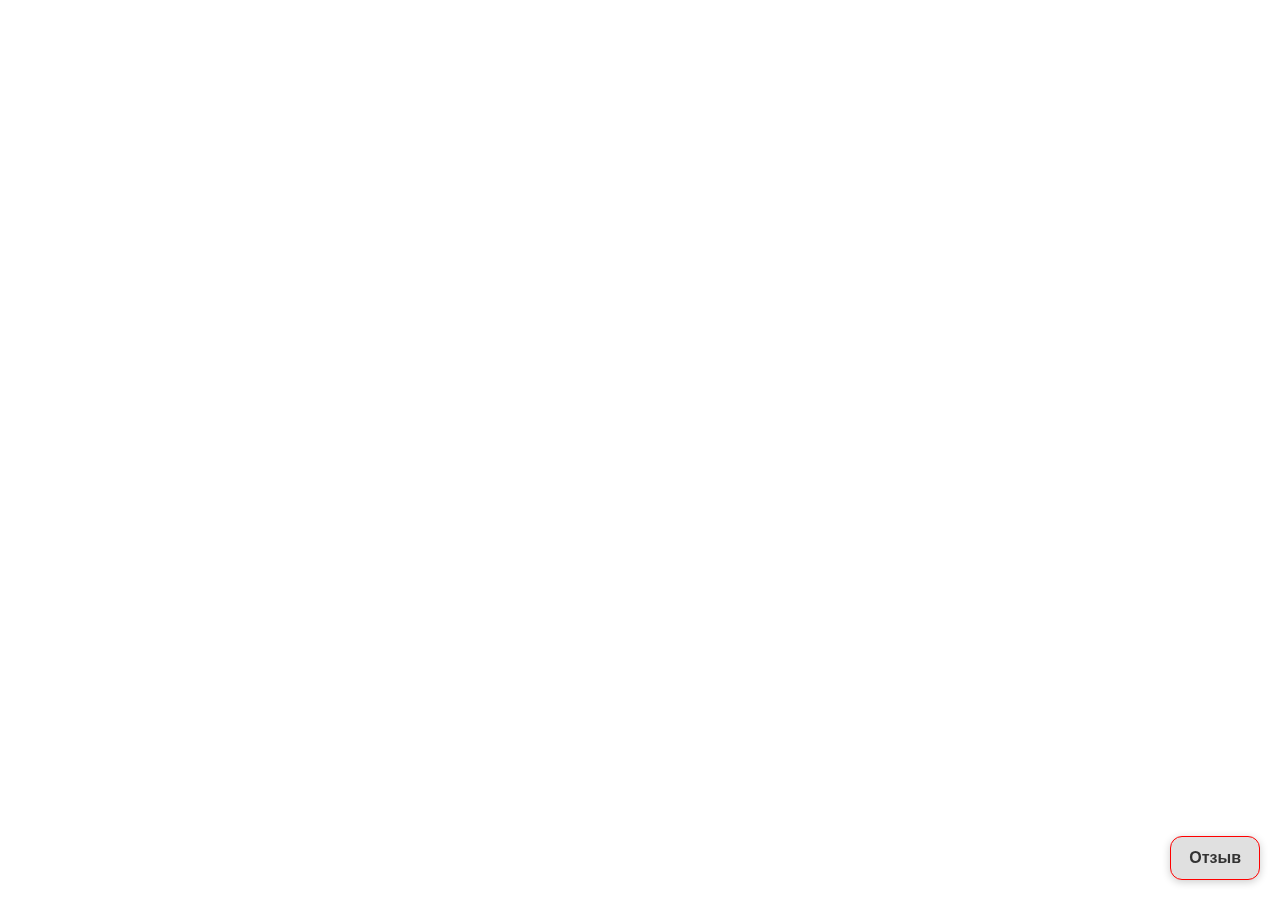
<file: docs/feedback/feedback_module.html>
<!DOCTYPE html>
<html lang="ru">
<head>
    <meta charset="UTF-8">
    <title>Feedback Module</title>
    <style>
        /* This style block contains all the CSS necessary for the button and panel */
        body { 
            /* Important: Ensure the body of the iframe is transparent and doesn't scroll */
            background: transparent; 
            margin: 0;
            overflow: hidden;
            height: 100%;
            width: 100%;
        }

        /* Floating feedback button */
        #feedback-button {
            position: fixed;
            right: 20px;
            bottom: 20px;
            padding: 12px 18px;
            border-radius: 12px;
            background: #e0e0e0;
            color: #333;
            border: 1px solid red; 
            font-size: 16px;
            font-weight: bold;
            cursor: pointer;
            box-shadow: 0 2px 8px rgba(0,0,0,0.2);
            transition: background 0.3s, transform 0.2s, box-shadow 0.3s;
            z-index: 1000;
        }

        #feedback-button:hover {
            background: #d6d6d6;
            transform: scale(1.05);
            box-shadow: 0 2px 12px rgba(255,0,0,0.5);
        }

        /* Slide-up form panel */
        #feedback-panel {
            position: fixed;
            right: 20px;
            bottom: 90px;
            width: 400px;
            height: 0;
            overflow: hidden;
            background: #f9f9f9;
            border: 1px solid #ccc;
            border-radius: 12px;
            box-shadow: 0 4px 16px rgba(0, 0, 0, 0.2);
            transition: height 0.4s ease, opacity 0.3s ease;
            opacity: 0;
            z-index: 999;
            display: flex;
            flex-direction: column;
        }
        #feedback-panel.open { height: 500px; opacity: 1; }

        #feedback-panel header {
            background: #f1f1f1;
            color: #333;
            text-align: center;
            padding: 10px;
            font-weight: bold;
            border-bottom: 1px solid #ddd;
            position: relative;
        }

        #close-panel {
            position: absolute;
            right: 10px;
            top: 6px;
            background: transparent;
            border: none;
            font-size: 18px;
            color: #666;
            cursor: pointer;
        }
        #close-panel:hover { color: #000; }

        #feedback-panel iframe {
            width: 100%;
            height: 100%;
            border: none;
            border-radius: 0 0 12px 12px;
            flex-grow: 1;
        }
    </style>
</head>

<body>
    <button id="feedback-button">Отзыв</button>

    <div id="feedback-panel">
        <header>
            <button id="close-panel">×</button>
        </header>
        <iframe id="feedback-iframe" 
                src="" 
                width="640" height="434" frameborder="0" marginheight="0" marginwidth="0" 
                loading="lazy">
            Loading…
        </iframe>
    </div>

    <script>
        const panel = document.getElementById('feedback-panel');
        const button = document.getElementById('feedback-button');
        const closeBtn = document.getElementById('close-panel');
        const iframe = document.getElementById('feedback-iframe');

        // Google Form info
        const formBaseUrl = "https://docs.google.com/forms/d/e/1FAIpQLScumSfh3ZT36nc0ab-ndJ85OtnaaCzbyThXjBmhwkt-w7IokA/viewform";
        const entryIdField = "entry.226210366"; 
        const entryNameField = "entry.9876543210"; 

        // Index page placeholder values
        const personId = "Древо"; 
        const personName = "Index Page";

        // Build pre-filled Google Form URL
        const prefillUrl = `${formBaseUrl}?${entryIdField}=${encodeURIComponent(personId)}&${entryNameField}=${encodeURIComponent(personName)}&embedded=true`;
        iframe.src = prefillUrl;

        // Button functionality
        button.addEventListener('click', () => panel.classList.toggle('open'));
        closeBtn.addEventListener('click', () => panel.classList.remove('open'));
    </script>
</body>
</html>
</file>
<file: styles/style.css>
/* General Body and Layout */
body {
font-family: sans-serif;
display: flex;
flex-direction: column;
align-items: center;
margin: 0;
padding: 20px;
background-color: #f4f4f4;
}

h1 {
color: #333;
margin-bottom: 20px;
}

svg {
border: 1px solid #ccc;
background-color: #fff;
box-shadow: 0 4px 8px rgba(0, 0, 0, 0.1);
border-radius: 8px;
}

/* Nodes (people) */
.node circle {
fill: lightblue;
stroke: steelblue;
stroke-width: 2px;
transition: all 0.2s ease;
}

/* Specific Gender Colors */
.node circle.male {
fill: #81D4FA; / Light Blue /
stroke: #0288D1; / Darker Blue /
}
.node circle.female {
fill: #F48FB1; / Light Pink /
stroke: #D81B60; / Darker Pink /
}
.node circle.unknown {
fill: #CFD8DC; / Light Gray /
stroke: #607D8B; / Darker Gray */
}

/* Node labels */
.node text {
font: 12px sans-serif;
text-anchor: middle;
pointer-events: none;
fill: #333;
}

/* Parent-child links */
.link.parental {
stroke: #555;
stroke-width: 2px;
}

/* Spouse links (red dashed) */
.link.spouse {
stroke: red;
stroke-width: 2px;
stroke-dasharray: 4 2;
}

/* Optional: hover effect */
.node:hover circle {
fill: orange;
cursor: pointer;
transform: scale(1.1);
box-shadow: 0 0 10px rgba(255, 165, 0, 0.5);
}

/* Extra text for IDs */
.node-id {
font-size: 10px;
fill: #888;
}
</file>
<file: docs/styles/style.css>
/* General Body and Layout */
body {
font-family: sans-serif;
display: flex;
flex-direction: column;
align-items: center;
margin: 0;
padding: 20px;
background-color: #f4f4f4;
}

h1 {
color: #333;
margin-bottom: 20px;
}

svg {
border: 1px solid #ccc;
background-color: #fff;
box-shadow: 0 4px 8px rgba(0, 0, 0, 0.1);
border-radius: 8px;
}

/* Nodes (people) */
.node circle {
fill: lightblue;
stroke: steelblue;
stroke-width: 2px;
transition: all 0.2s ease;
}

/* Specific Gender Colors */
.node circle.male {
fill: #81D4FA; / Light Blue /
stroke: #0288D1; / Darker Blue /
}
.node circle.female {
fill: #F48FB1; / Light Pink /
stroke: #D81B60; / Darker Pink /
}
.node circle.unknown {
fill: #CFD8DC; / Light Gray /
stroke: #607D8B; / Darker Gray */
}

/* Node labels */
.node text {
font: 11px sans-serif;
text-anchor: middle;
pointer-events: none;
fill: #333;
}

/* Parent-child links */
.link.parental {
stroke: #555;
stroke-width: 2px;
}

/* Spouse links (red dashed) */
.link.spouse {
stroke: red;
stroke-width: 2px;
stroke-dasharray: 4 2;
}

/* Optional: hover effect */
.node:hover circle {
fill: orange;
cursor: pointer;
transform: scale(1.1);
box-shadow: 0 0 10px rgba(255, 165, 0, 0.5);
}

/* Extra text for IDs */
.node-id {
font-size: 10px;
fill: #888;
}
</file>
<file: public/styles/style.css>
/* General Body and Layout */
body {
font-family: sans-serif;
display: flex;
flex-direction: column;
align-items: center;
margin: 0;
padding: 20px;
background-color: #f4f4f4;
}

h1 {
color: #333;
margin-bottom: 20px;
}

svg {
border: 1px solid #ccc;
background-color: #fff;
box-shadow: 0 4px 8px rgba(0, 0, 0, 0.1);
border-radius: 8px;
}

/* Nodes (people) */
.node circle {
fill: lightblue;
stroke: steelblue;
stroke-width: 2px;
transition: all 0.2s ease;
}

/* Specific Gender Colors */
.node circle.male {
fill: #81D4FA; / Light Blue /
stroke: #0288D1; / Darker Blue /
}
.node circle.female {
fill: #F48FB1; / Light Pink /
stroke: #D81B60; / Darker Pink /
}
.node circle.unknown {
fill: #CFD8DC; / Light Gray /
stroke: #607D8B; / Darker Gray */
}

/* Node labels */
.node text {
font: 12px sans-serif;
text-anchor: middle;
pointer-events: none;
fill: #333;
}

/* Parent-child links */
.link.parental {
stroke: #555;
stroke-width: 2px;
}

/* Spouse links (red dashed) */
.link.spouse {
stroke: red;
stroke-width: 2px;
stroke-dasharray: 4 2;
}

/* Optional: hover effect */
.node:hover circle {
fill: orange;
cursor: pointer;
transform: scale(1.1);
box-shadow: 0 0 10px rgba(255, 165, 0, 0.5);
}

/* Extra text for IDs */
.node-id {
font-size: 10px;
fill: #888;
}
</file>
